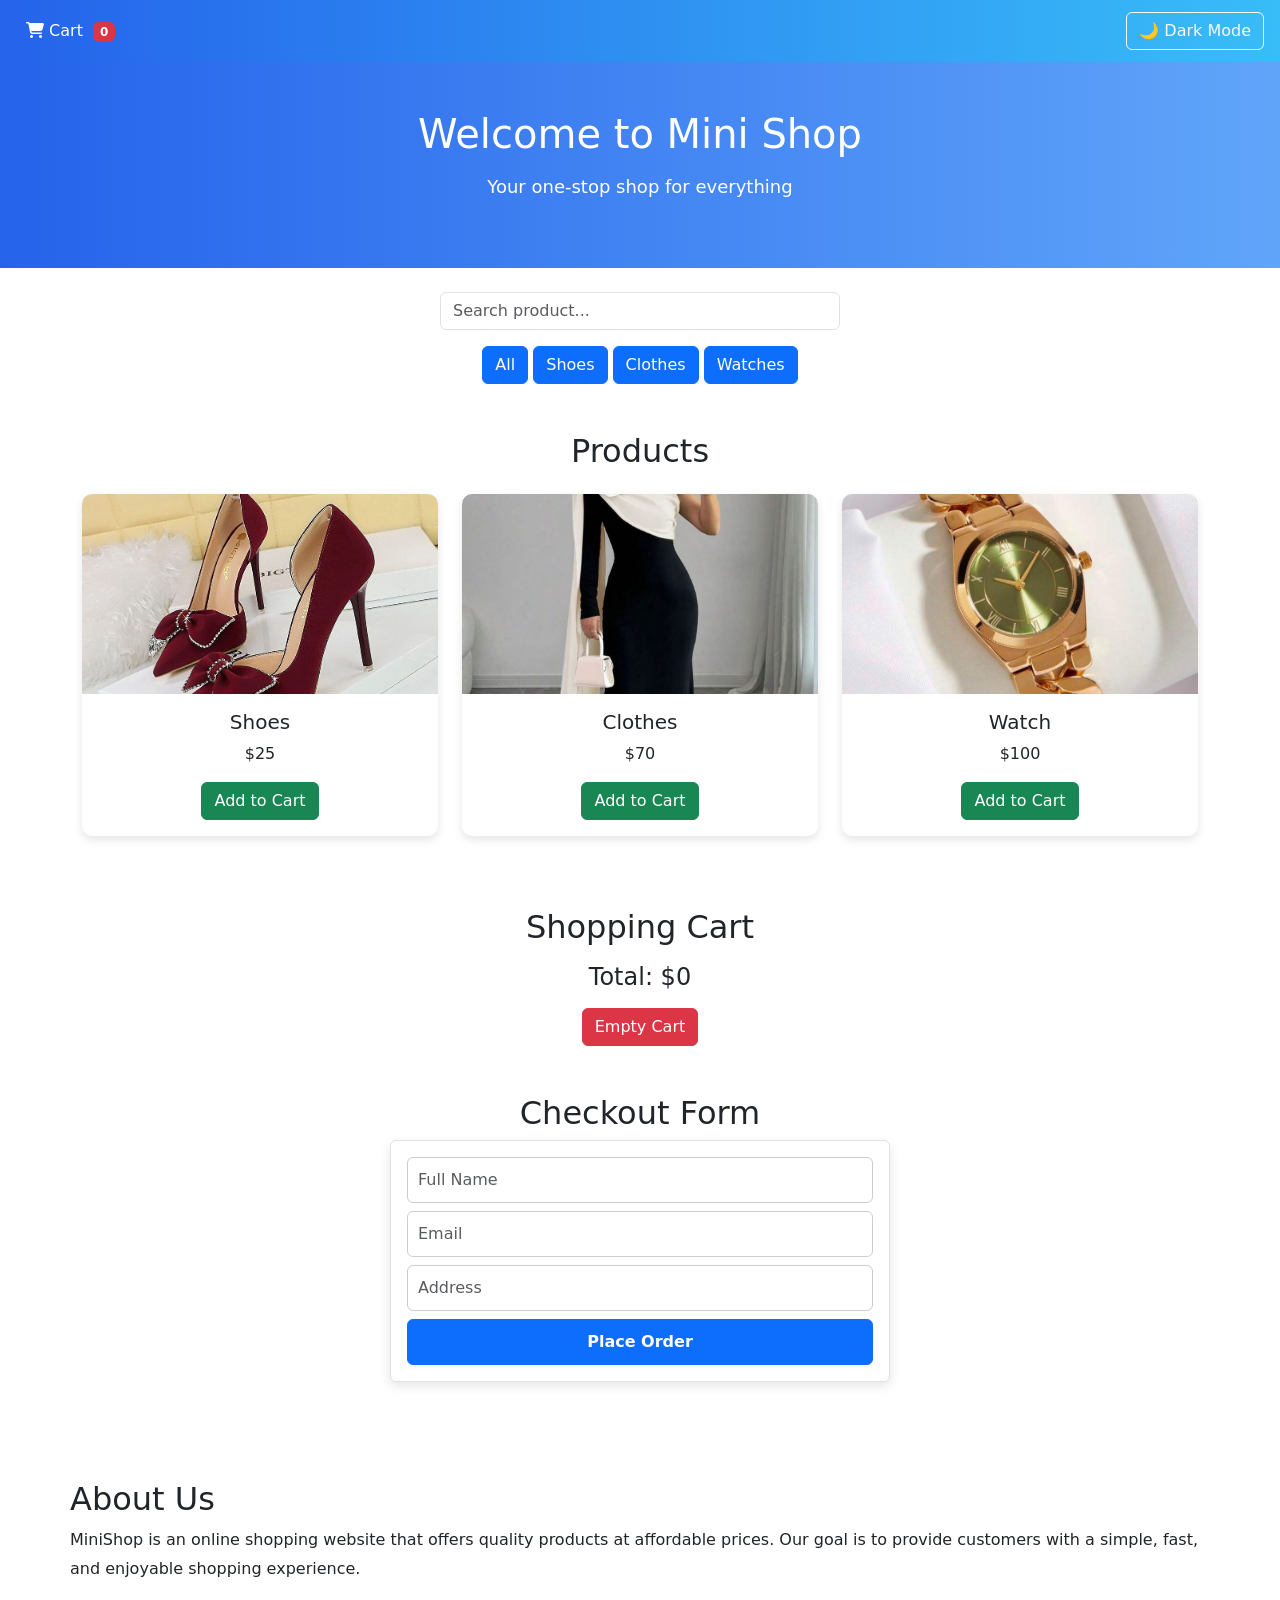
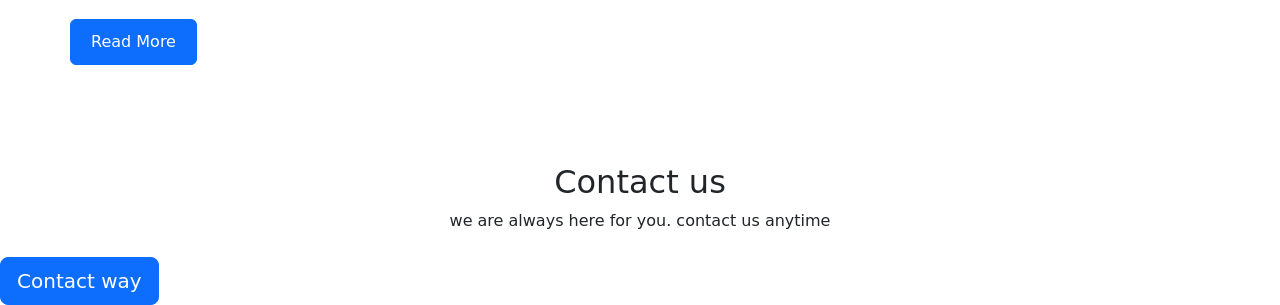
<file: index.html>
<!DOCTYPE html>
<html lang="en">

<head>
  <meta charset="UTF-8">
  <meta name="viewport" content="width=device-width, initial-scale=1.0">
  <title>Mini E-Commerce</title>

  <!-- Bootstrap -->
  <link href="https://cdn.jsdelivr.net/npm/bootstrap@5.3.0/dist/css/bootstrap.min.css" rel="stylesheet">

  <!-- Font Awesome -->
  <link rel="stylesheet" href="https://cdnjs.cloudflare.com/ajax/libs/font-awesome/6.5.2/css/all.min.css">

  <!-- CSS -->
  <link rel="stylesheet" href="style.css">
</head>

<body>

<!-- ================= NAVBAR ================= -->
<nav class="navbar bg-dark navbar-dark px-3">
  <a class="nav-link text-white" href="#cart">
    <i class="fa-solid fa-cart-shopping"></i>
    Cart
    <span id="cart-count" class="badge bg-danger">0</span>
  </a>

  <button class="btn btn-outline-light ms-3" onclick="toggleDarkMode()">
    🌙 Dark Mode
  </button>
</nav>

<!-- ================= HERO ================= -->
<section class="hero text-center py-5">
  <div class="container">
    <h1>Welcome to Mini Shop</h1>
    <p>Your one-stop shop for everything</p>
  </div>
</section>

<!-- ================= SEARCH + FILTER ================= -->
<section class="container text-center my-4">

  <input id="search" class="form-control mb-3" placeholder="Search product...">

  <div class="mb-3">
    <button class="btn btn-primary filter-btn" data-category="all">All</button>
    <button class="btn btn-primary filter-btn" data-category="shoes">Shoes</button>
    <button class="btn btn-primary filter-btn" data-category="clothes">Clothes</button>
    <button class="btn btn-primary filter-btn" data-category="watch">Watches</button>
  </div>

</section>

<!-- ================= PRODUCTS ================= -->
<section class="container my-5">
  <h2 class="text-center mb-4">Products</h2>

  <div class="row">

    <!-- Product 1 -->
    <div class="col-lg-4 col-md-6 col-sm-12 mb-4" data-category="shoes">
      <div class="card product-card">
        <img src="shoes.jpg" class="card-img-top" alt="Shoes">
        <div class="card-body text-center">
          <h5>Shoes</h5>
          <p>$25</p>
          <button class="btn btn-success" onclick="addToCart('Shoes', 25)">
            Add to Cart
          </button>
        </div>
      </div>
    </div>

    <!-- Product 2 -->
    <div class="col-lg-4 col-md-6 col-sm-12 mb-4" data-category="clothes">
      <div class="card product-card">
        <img src="clothes.jpg" class="card-img-top" alt="Clothes">
        <div class="card-body text-center">
          <h5>Clothes</h5>
          <p>$70</p>
          <button class="btn btn-success" onclick="addToCart('Clothes', 70)">
            Add to Cart
          </button>
        </div>
      </div>
    </div>

    <!-- Product 3 -->
    <div class="col-lg-4 col-md-6 col-sm-12 mb-4" data-category="watch">
      <div class="card product-card">
        <img src="watch.jpg" class="card-img-top" alt="Watch">
        <div class="card-body text-center">
          <h5>Watch</h5>
          <p>$100</p>
          <button class="btn btn-success" onclick="addToCart('Watch', 100)">
            Add to Cart
          </button>
        </div>
      </div>
    </div>

  </div>
</section>

<!-- ================= CART ================= -->
<section id="cart" class="container my-5">
  <h2 class="text-center">Shopping Cart</h2>

  <div id="cart-items"></div>

  <h4 class="mt-3 text-center">
    Total: $<span id="total">0</span>
  </h4>

  <div class="text-center mt-3">
    <button class="btn btn-danger" onclick="clearCart()">Empty Cart</button>
  </div>
</section>

<!-- ================= CHECKOUT ================= -->
<section class="container my-5">
  <h2 class="text-center">Checkout Form</h2>

  <form id="checkoutForm" class="p-3 border rounded">

    <input type="text" id="name" class="form-control mb-2" placeholder="Full Name">
    <small id="nameError" class="text-danger"></small>

    <input type="email" id="email" class="form-control mb-2" placeholder="Email">
    <small id="emailError" class="text-danger"></small>
    <input type="text" id="address" class="form-control mb-2" placeholder="Address">
    <small id="addressError" class="text-danger"></small>

    <button type="submit" class="btn btn-primary w-100">
      Place Order
    </button>

  </form>
</section>
<section id="about" class="container my-5">
  <h2>About Us</h2>

  <p>
    MiniShop is an online shopping website that offers quality products at affordable prices.
    Our goal is to provide customers with a simple, fast, and enjoyable shopping experience.
  </p>

  <a href="about.html" class="btn btn-primary">
    Read More
  </a>
</section>
<section id="Contact" class="container my-4 text-center">
  <h2>Contact us</h2>
  <p>we are always here for you. contact us anytime</p>
</section>
<a href="contact.html"class=" btn btn-primary btn-lg">Contact way</a>
</section>
<!-- ================= JS ================= -->
<script src="script.js"></script>


</body>
</html>
</file>
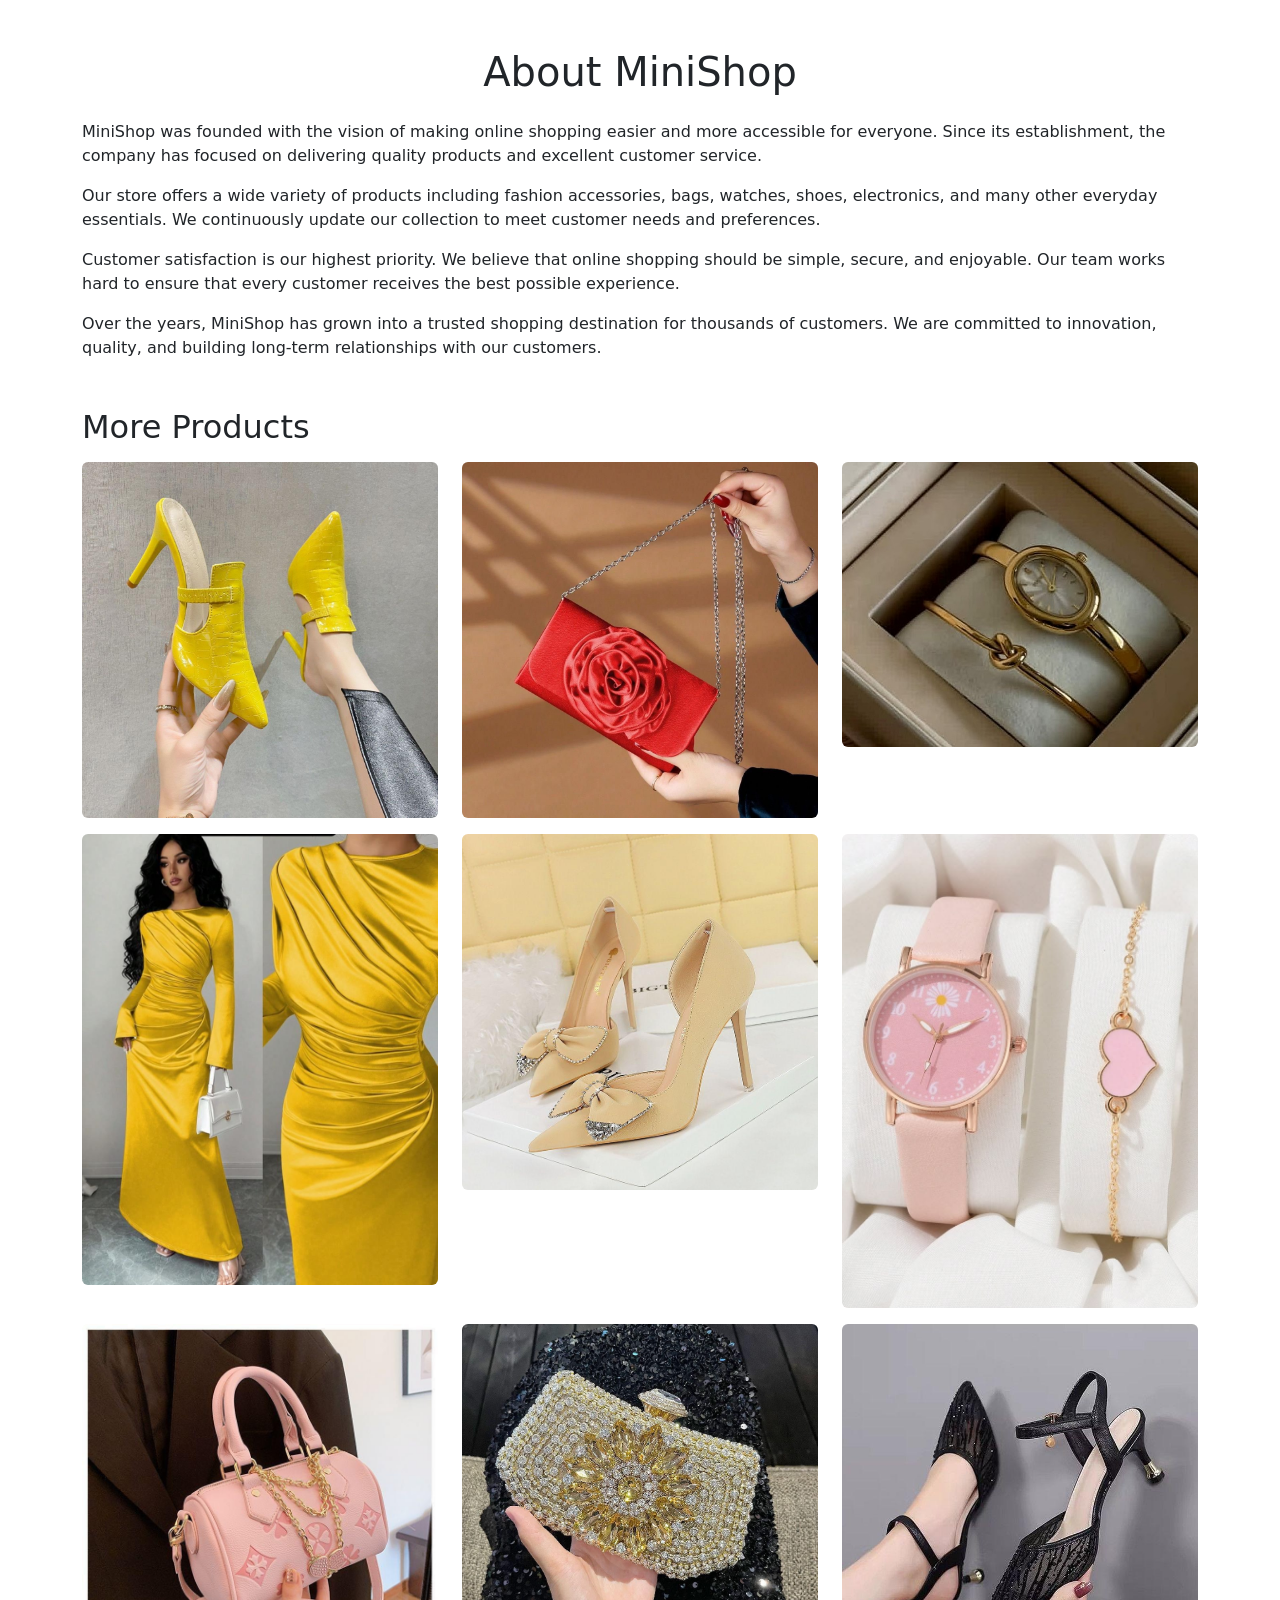
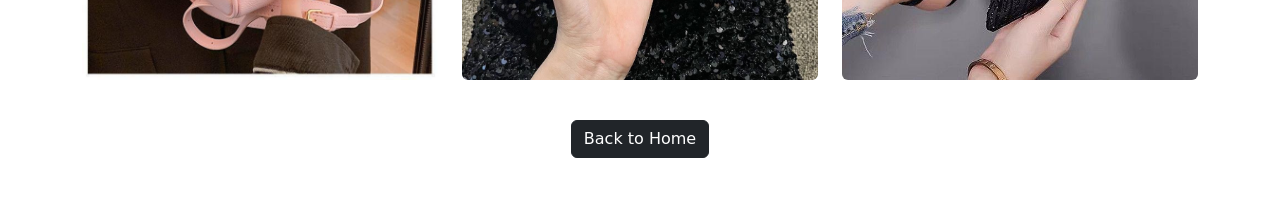
<file: about.html>
<!DOCTYPE html>
<html lang="en">
<head>
<meta charset="UTF-8">
<meta name="viewport" content="width=device-width, initial-scale=1.0">

<title>About MiniShop</title>

<link href="https://cdn.jsdelivr.net/npm/bootstrap@5.3.0/dist/css/bootstrap.min.css" rel="stylesheet">
<link rel="stylesheet" href="style.css">
</head>

<body>

<div class="container my-5">

<h1 class="text-center mb-4">About MiniShop</h1>

<p>
MiniShop was founded with the vision of making online shopping easier and more accessible for everyone.
Since its establishment, the company has focused on delivering quality products and excellent customer service.
</p>

<p>
Our store offers a wide variety of products including fashion accessories, bags, watches, shoes, electronics,
and many other everyday essentials. We continuously update our collection to meet customer needs and preferences.
</p>

<p>
Customer satisfaction is our highest priority. We believe that online shopping should be simple, secure,
and enjoyable. Our team works hard to ensure that every customer receives the best possible experience.
</p>

<p>
Over the years, MiniShop has grown into a trusted shopping destination for thousands of customers.
We are committed to innovation, quality, and building long-term relationships with our customers.
</p>

<h2 class="mt-5 mb-3">More Products</h2>

<div class="row">

<div class="col-md-4 mb-3">
<img src="yellow.jpg" class="img-fluid rounded" alt="Shoes">

</div>

<div class="col-md-4 mb-3">
<img src="Red.jpg" class="img-fluid rounded" alt="Bag">

</div>

<div class="col-md-4 mb-3">
<img src="replace.jpg" class="img-fluid rounded" alt="Watch">

</div>

</div>
<div class="row">
    <div class="col-md-4 mb-3">
<img src="Yellow dress.jpg" class="img-fluid rounded" alt="Shoes">

</div>

<div class="col-md-4 mb-3">
<img src="shoes1.jpg" class="img-fluid rounded" alt="Bag">

</div>

<div class="col-md-4 mb-3">
<img src="new watche.jpg" class="img-fluid rounded" alt="Watch">

</div>

</div>
<div class="row">
<div class="col-md-4 mb-3">
<img src="pink bag.jpg" class="img-fluid rounded" alt="Shoes">

</div>

<div class="col-md-4 mb-3">
<img src="nice bag.jpg" class="img-fluid rounded" alt="Bag">

</div>

<div class="col-md-4 mb-3">
<img src="block shoes.jpg" class="img-fluid rounded" alt="Watch">

</div>

</div>
<div class="text-center mt-4">
<a href="index.html" class="btn btn-dark">
Back to Home
</a>
</div>

</div>

</body>
</html>
</file>
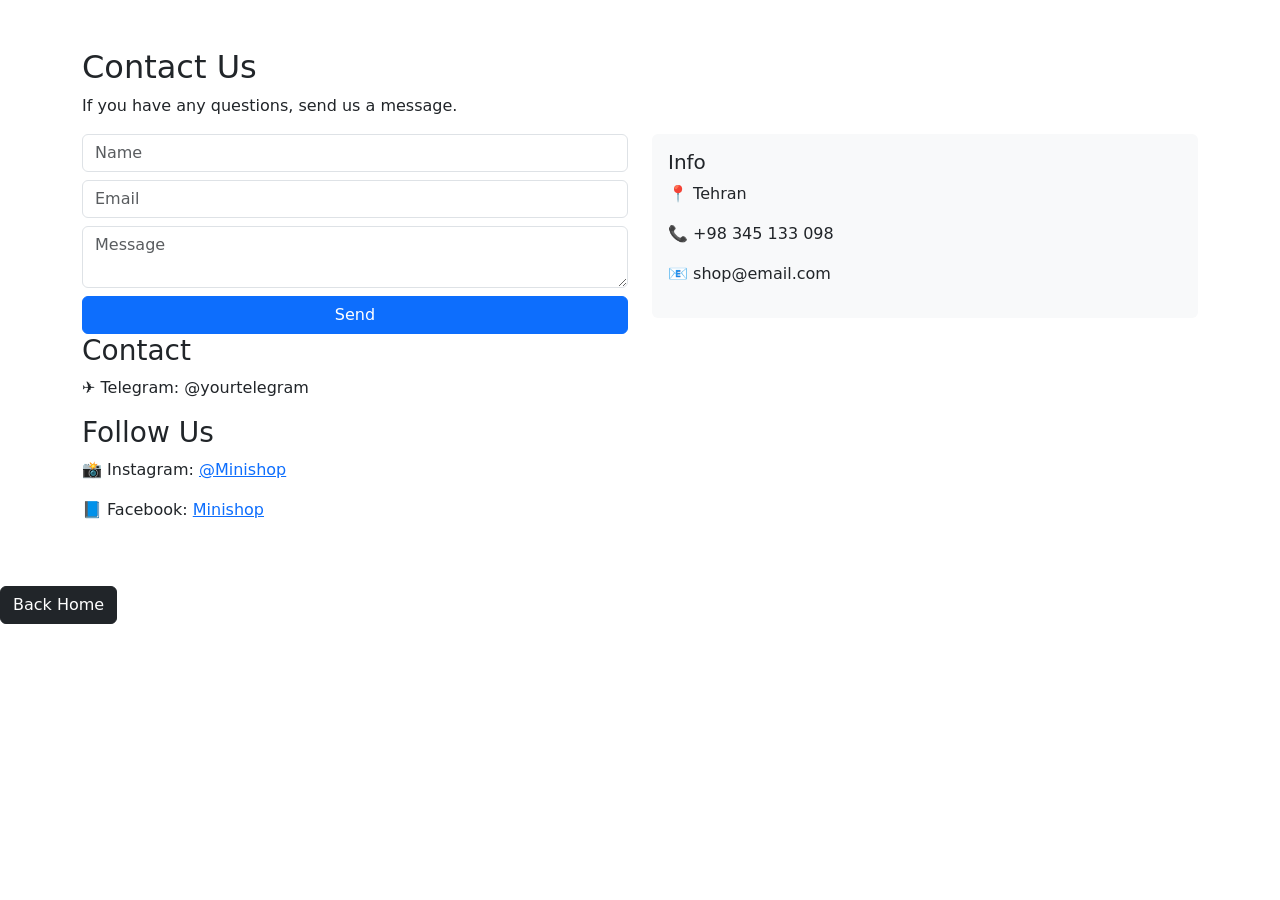
<file: contact.html>
<!DOCTYPE html>
<html lang="en">
<head>
<meta charset="UTF-8">
<title>Contact Us</title>

<link href="https://cdn.jsdelivr.net/npm/bootstrap@5.3.0/dist/css/bootstrap.min.css" rel="stylesheet">
<link rel="stylesheet" href="style.css">
</head>

<body>

<div class="container my-5" id="contact">

  <h2>Contact Us</h2>

  <p>If you have any questions, send us a message.</p>

  <div class="row">

    <div class="col-md-6">

      <form onsubmit="return validateContact()">

        <input type="text" id="cname" class="form-control mb-2" placeholder="Name">

        <input type="email" id="cemail" class="form-control mb-2" placeholder="Email">

        <textarea id="cmessage" class="form-control mb-2" placeholder="Message"></textarea>

        <button class="btn btn-primary w-100">Send</button>

      </form>

    </div>

    <div class="col-md-6">
      <div class="p-3 bg-light rounded">
        <h5>Info</h5>
        <p>📍 Tehran</p>
        <p>📞 +98 345 133 098</p>
        <p>📧 shop@email.com</p>
      </div>
    </div>

  </div>
<div class="contact-info">

      <h3>Contact</h3>

      <p>✈️ Telegram: @yourtelegram</p>


    </div>

    <div class="social-media">

      <h3>Follow Us</h3>

      <p>

        📸 Instagram:

        <a href="https://www.instagram.com/Mini shop" target="_blank">

          @Minishop

        </a>

      </p>

      <p>

        📘 Facebook:

        <a href="https://www.facebook.com/Minishop" target="_blank">

          Minishop
        </a>

      </p>

    </div>

  </div>
  <a href="index.html" class="btn btn-dark mt-3">Back Home</a>

</div>

<script src="script.js"></script>
</body>
</html>
</file>
<file: style.css>
/* Navbar style */
.navbar {
  background: linear-gradient(90deg, #2563eb, #38bdf8);
  padding: 12px 0;
}

.nav-link {
  color: #fff !important;
  margin-left: 10px;
  transition: 0.3s;
  font-weight: 500;
}

.nav-link:hover {
  color: #dbeafe !important;
}
.dark {
  background: #111;color: white;
  .dark .card{
    background: #222; color:white
  }
}

/* CART BADGE */
#cart-count {
  margin-left: 5px;
  font-size: 12px;
  padding: 4px 7px;
}
.hero{
  background: linear-gradient(90deg, #2563eb, #60a5fa);
  color: #fff;
  padding: 80px 20px;
}
.hero h1 {
  font-size: 40px;
  margin-bottom: 15px;
}
.hero p {
  font-size: 18px;
  margin-bottom: 20px;
}
.hero .btn:hover {
  background: #dbeafe;
;
}
/* Products */
.product-card {
  border: none;
  border-radius: 15px;
  overflow: hidden;
  box-shadow: 0 4px 10px rgba(0, 0, 0, 0.1);
  transition: 0.3s;
}
.product-card:hover {
  transform: translateY(-5px);
}
.product-card img {
  height: 200px;
  object-fit: cover;
}
.btn-buy {
  background: #2563eb;
  color: #fff;
  border: none;
  padding: 8px 20px;
  transition: 0.3s;
}
.btn-buy:hover {
  background: #1d4ed8;

}
#search{
  max-width: 400px;margin: auto;
}
#checkoutForm {
  max-width: 500px;
  margin: auto;
  background: #fff;
  padding: 20px;
  border-radius: 10px;
  box-shadow: 0 4px 12px rgba(0,0,0,0.1);
}

#checkoutForm input {
  padding: 10px;
  border-radius: 6px;
  border: 1px solid #ccc;
}

#checkoutForm button {
  padding: 10px;
  font-weight: bold;
  transition: 0.3s;
}

#checkoutForm button:hover {
  background-color: #0d6efd;
  transform: scale(1.02);
}
#cart-items .border {
  background: #f9f9f9;
  border-radius: 10px;
  transition: 0.3s;
}

#cart-items .border:hover {
  transform: scale(1.01);
  box-shadow: 0 4px 10px rgba(0,0,0,0.1);
}
.product-card {
  transition: 0.3s;
  border-radius: 10px;
}

.product-card:hover {
  transform: translateY(-5px);
  box-shadow: 0 8px 20px rgba(0,0,0,0.15);
}
.dark-mode {
  background-color: #121212;
  color: white;
}

.dark-mode .card {
  background-color: #1e1e1e;
  color: white;
}

.dark-mode #checkoutForm {
  background-color: #1e1e1e;
  color: white;
}

.dark-mode #cart-items .border {
  background-color: #1e1e1e;
  color: white;
}
.product-card {
  transition: 0.3s ease;
  border-radius: 10px;
}

.product-card:hover {
  transform: translateY(-8px);
  box-shadow: 0 10px 20px rgba(0,0,0,0.2);
}
@keyframes fadeIn {
  from {
    opacity: 0;
    transform: translateY(20px);
  }
  to {
    opacity: 1;
    transform: translateY(0);
  }
}

.product-card {
  animation: fadeIn 0.6s ease-in-out;
}
@media (max-width: 768px) {

  .product-card {
    margin-bottom: 15px;
  }

  h1 {
    font-size: 24px;
  }

  .hero {
    padding: 30px 10px;
  }

  #checkoutForm {
    width: 100%;
    padding: 15px;
  }

}
/* =========================
   ABOUT PAGE STYLES
========================= */

#about {
  padding: 50px 0;
}

#about h1 {
  font-weight: bold;
  margin-bottom: 20px;
}

#about p {
  line-height: 1.8;
  font-size: 16px;
  margin-bottom: 15px;
}

/* PRODUCT IMAGES */
#about img {
  transition: 0.3s;
  border-radius: 10px;
}

#about img:hover {
  transform: scale(1.05);
}

/* BACK BUTTON */
#about .btn {
  margin-top: 20px;
  padding: 10px 20px;
  transition: 0.3s;
}

#about .btn:hover {
  background: orange;
  color: black;
}
</file>
